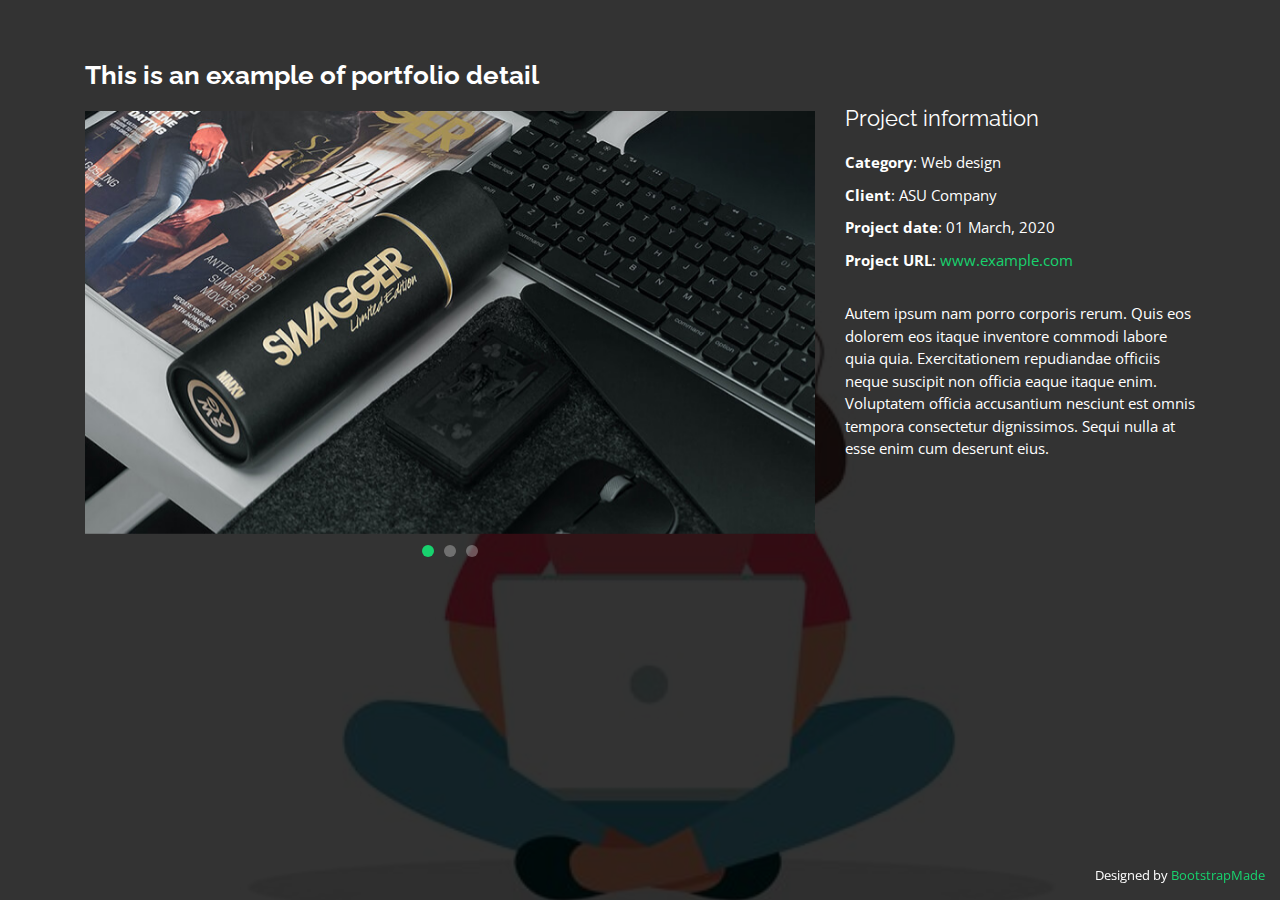
<file: portfolio-details.html>
<!DOCTYPE html>
<html lang="en">

<head>
  <meta charset="utf-8">
  <meta content="width=device-width, initial-scale=1.0" name="viewport">

  <title>Portfolio Details - Personal Bootstrap Template</title>
  <meta content="" name="description">
  <meta content="" name="keywords">

  <!-- Favicons -->
  <link href="assets/img/favicon.png" rel="icon">
  <link href="assets/img/apple-touch-icon.png" rel="apple-touch-icon">

  <!-- Google Fonts -->
  <link href="https://fonts.googleapis.com/css?family=Open+Sans:300,300i,400,400i,600,600i,700,700i|Raleway:300,300i,400,400i,500,500i,600,600i,700,700i|Poppins:300,300i,400,400i,500,500i,600,600i,700,700i" rel="stylesheet">

  <!-- Vendor CSS Files -->
  <link href="assets/vendor/bootstrap/css/bootstrap.min.css" rel="stylesheet">
  <link href="assets/vendor/icofont/icofont.min.css" rel="stylesheet">
  <link href="assets/vendor/remixicon/remixicon.css" rel="stylesheet">
  <link href="assets/vendor/owl.carousel/assets/owl.carousel.min.css" rel="stylesheet">
  <link href="assets/vendor/boxicons/css/boxicons.min.css" rel="stylesheet">
  <link href="assets/vendor/venobox/venobox.css" rel="stylesheet">

  <!-- Template Main CSS File -->
  <link href="assets/css/style.css" rel="stylesheet">

  <!-- =======================================================
  * Template Name: Personal - v2.4.0
  * Template URL: https://bootstrapmade.com/personal-free-resume-bootstrap-template/
  * Author: BootstrapMade.com
  * License: https://bootstrapmade.com/license/
  ======================================================== -->
</head>

<body>

  <main id="main">

    <!-- ======= Portfolio Details ======= -->
    <div id="portfolio-details" class="portfolio-details">
      <div class="container">

        <div class="row">

          <div class="col-lg-8">
            <h2 class="portfolio-title">This is an example of portfolio detail</h2>
            <div class="owl-carousel portfolio-details-carousel">
              <img src="assets/img/portfolio/portfolio-details-1.jpg" class="img-fluid" alt="">
              <img src="assets/img/portfolio/portfolio-details-2.jpg" class="img-fluid" alt="">
              <img src="assets/img/portfolio/portfolio-details-3.jpg" class="img-fluid" alt="">
            </div>
          </div>

          <div class="col-lg-4 portfolio-info">
            <h3>Project information</h3>
            <ul>
              <li><strong>Category</strong>: Web design</li>
              <li><strong>Client</strong>: ASU Company</li>
              <li><strong>Project date</strong>: 01 March, 2020</li>
              <li><strong>Project URL</strong>: <a href="#">www.example.com</a></li>
            </ul>

            <p>
              Autem ipsum nam porro corporis rerum. Quis eos dolorem eos itaque inventore commodi labore quia quia. Exercitationem repudiandae officiis neque suscipit non officia eaque itaque enim. Voluptatem officia accusantium nesciunt est omnis tempora consectetur dignissimos. Sequi nulla at esse enim cum deserunt eius.
            </p>
          </div>

        </div>

      </div>
    </div><!-- End Portfolio Details -->

  </main><!-- End #main -->

  <div class="credits">
    <!-- All the links in the footer should remain intact. -->
    <!-- You can delete the links only if you purchased the pro version. -->
    <!-- Licensing information: https://bootstrapmade.com/license/ -->
    <!-- Purchase the pro version with working PHP/AJAX contact form: https://bootstrapmade.com/personal-free-resume-bootstrap-template/ -->
    Designed by <a href="https://bootstrapmade.com/">BootstrapMade</a>
  </div>

  <!-- Vendor JS Files -->
  <script src="assets/vendor/jquery/jquery.min.js"></script>
  <script src="assets/vendor/bootstrap/js/bootstrap.bundle.min.js"></script>
  <script src="assets/vendor/jquery.easing/jquery.easing.min.js"></script>
  <script src="assets/vendor/php-email-form/validate.js"></script>
  <script src="assets/vendor/waypoints/jquery.waypoints.min.js"></script>
  <script src="assets/vendor/counterup/counterup.min.js"></script>
  <script src="assets/vendor/owl.carousel/owl.carousel.min.js"></script>
  <script src="assets/vendor/isotope-layout/isotope.pkgd.min.js"></script>
  <script src="assets/vendor/venobox/venobox.min.js"></script>

  <!-- Template Main JS File -->
  <script src="assets/js/main.js"></script>

</body>

</html>
</file>
<file: assets/vendor/venobox/venobox.css>
/* ------ venobox.css --------*/
.vbox-overlay *, .vbox-overlay *:before, .vbox-overlay *:after{
    -webkit-backface-visibility: hidden;
    -webkit-box-sizing:border-box;
    -moz-box-sizing:border-box;
    box-sizing:border-box;
}
.vbox-overlay * { 
    -webkit-backface-visibility: visible;
    backface-visibility: visible;
}
.vbox-overlay{
    display: -webkit-flex;
    display: flex;
    -webkit-flex-direction: column;
    flex-direction: column;
    -webkit-justify-content: center;
    justify-content: center;
    -webkit-align-items: center;
    align-items: center;
    position: fixed;
    left: 0;
    top: 0;
    bottom: 0;
    right: 0;
    z-index: 999999;
}

/* ----- navigation ----- */
.vbox-title{
    width: 100%;
    height: 40px;
    float: left;
    text-align: center;
    line-height: 28px;
    font-size: 12px;
    padding: 6px 50px;
    overflow: hidden;
    position: fixed;
    display: none;
    left: 0;
    z-index: 89;
}
.vbox-close{
    cursor: pointer;
    position: fixed;
    top: -1px;
    right: 0;
    width: 50px;
    height: 40px;
    padding: 6px;
    display: block;
    background-position:10px center;
    overflow: hidden;
    font-size: 24px;
    line-height: 1;
    text-align: center;
    z-index: 99;
}
.vbox-left{
    cursor: pointer;
    position: fixed;
    left: 0;
    height: 40px;
    overflow: hidden;
    line-height: 28px;
    font-size: 12px;
    z-index: 99;
    display: flex;
    align-items:center;
}
.vbox-num{
    display: inline-block;
    margin: 6px 0 6px 15px;
}
/* ----- Social share ----- */
.vbox-share{
    line-height: 28px;
    font-size: 12px;
    overflow: hidden;
    position: fixed;
    left: 0;
    z-index: 98;
    display: flex;
    align-items:center;
    justify-content: center;
    width: 100%;
    text-align: center;
}
.vbox-share svg{
    max-height: 28px;
    width: 28px;
    z-index: 10;
    margin-left: 12px;
    margin-top: 6px;
    margin-bottom: 6px;
    vertical-align: middle;
}


/* ----- navigation ARROWS ----- */
.vbox-next, .vbox-prev{
    position: fixed;
    top: 50%;
    margin-top: -15px;
    overflow: hidden;
    cursor: pointer;
    display: block;
    width: 45px;
    height: 45px;
    z-index: 99;
}
.vbox-next span, .vbox-prev span{
    position: relative;
    width: 20px;
    height: 20px;
    border: 2px solid transparent;
    border-top-color: #B6B6B6;
    border-right-color: #B6B6B6;
    text-indent: -100px;
    position: absolute;
    top: 8px;
    display: block;
}
.vbox-prev{
    left: 15px;
}
.vbox-next{
    right: 15px;
}
.vbox-prev span{
    left: 10px;
    -ms-transform: rotate(-135deg);
    -webkit-transform: rotate(-135deg);
    transform: rotate(-135deg);
}
.vbox-next span{
    -ms-transform: rotate(45deg);
    -webkit-transform: rotate(45deg);
    transform: rotate(45deg);
    right: 10px;
}
/* ------- inline window ------ */
.vbox-inline{
    width: 420px;
    height: 315px;
    height: 70vh;
    padding: 10px;
    background: #fff;
    margin: 0 auto;
    overflow: auto;
    text-align: left;
}
/* ------- Video & iFrames window ------ */
.venoframe{
    max-width: 100%;
    width: 100%;
    border: none;
    width: 100%;
    height: 260px;
    height: 70vh;
}
.venoframe.vbvid{
    height: 260px;
}
@media (min-width: 768px) {
    .venoframe, .vbox-inline{
        width: 90%;
        height: 360px;
        height: 70vh;
    }
    .venoframe.vbvid{
        width: 640px;
        height: 360px;
    }
}
@media (min-width: 992px) {
    .venoframe, .vbox-inline{
        max-width: 1200px;
        width: 80%;
        height: 540px;
        height: 70vh;
    }
    .venoframe.vbvid{
        width: 960px;
        height: 540px;
    }
}
/* 
Please do NOT edit this part! 
or at least read this note: http://i.imgur.com/7C0ws9e.gif
*/
.vbox-open{
    overflow: hidden;
}
.vbox-container{
    position: absolute;
    left: 0;
    right: 0;
    top: 0;
    bottom: 0;
    overflow-x: hidden;
    overflow-y: scroll;
    overflow-scrolling: touch;
    -webkit-overflow-scrolling: touch;
    z-index: 20;
    max-height: 100%;

}

.vbox-content{
    text-align: center;
    float: left;
    width: 100%;
    position: relative;
    overflow: hidden;
    padding: 20px 4%;
}
.vbox-container img{
    max-width: 100%;
    height: auto;
}
.vbox-figlio{
    box-shadow: 0 0 12px rgba(0,0,0,0.19), 0 6px 6px rgba(0,0,0,0.23);
    max-width: 100%;
    text-align: initial;
}
img.vbox-figlio{
    -webkit-user-select: none;
-khtml-user-select: none;
-moz-user-select: none;
-o-user-select: none;
user-select: none;
}
.vbox-content.swipe-left{
    margin-left: -200px !important;
}
.vbox-content.swipe-right{
    margin-left: 200px !important;
}
.vbox-animated{
    webkit-transition: margin 300ms ease-out;
    transition: margin 300ms ease-out;
}

/* ---------- preloader ----------
 * SPINKIT 
 * http://tobiasahlin.com/spinkit/
-------------------------------- */
.sk-double-bounce,.sk-rotating-plane{width:40px;height:40px;margin:40px auto}.sk-rotating-plane{background-color:#333;-webkit-animation:sk-rotatePlane 1.2s infinite ease-in-out;animation:sk-rotatePlane 1.2s infinite ease-in-out}@-webkit-keyframes sk-rotatePlane{0%{-webkit-transform:perspective(120px) rotateX(0) rotateY(0);transform:perspective(120px) rotateX(0) rotateY(0)}50%{-webkit-transform:perspective(120px) rotateX(-180.1deg) rotateY(0);transform:perspective(120px) rotateX(-180.1deg) rotateY(0)}100%{-webkit-transform:perspective(120px) rotateX(-180deg) rotateY(-179.9deg);transform:perspective(120px) rotateX(-180deg) rotateY(-179.9deg)}}@keyframes sk-rotatePlane{0%{-webkit-transform:perspective(120px) rotateX(0) rotateY(0);transform:perspective(120px) rotateX(0) rotateY(0)}50%{-webkit-transform:perspective(120px) rotateX(-180.1deg) rotateY(0);transform:perspective(120px) rotateX(-180.1deg) rotateY(0)}100%{-webkit-transform:perspective(120px) rotateX(-180deg) rotateY(-179.9deg);transform:perspective(120px) rotateX(-180deg) rotateY(-179.9deg)}}.sk-double-bounce{position:relative}.sk-double-bounce .sk-child{width:100%;height:100%;border-radius:50%;background-color:#333;opacity:.6;position:absolute;top:0;left:0;-webkit-animation:sk-doubleBounce 2s infinite ease-in-out;animation:sk-doubleBounce 2s infinite ease-in-out}.sk-chasing-dots .sk-child,.sk-spinner-pulse,.sk-three-bounce .sk-child{background-color:#333;border-radius:100%}.sk-double-bounce .sk-double-bounce2{-webkit-animation-delay:-1s;animation-delay:-1s}@-webkit-keyframes sk-doubleBounce{0%,100%{-webkit-transform:scale(0);transform:scale(0)}50%{-webkit-transform:scale(1);transform:scale(1)}}@keyframes sk-doubleBounce{0%,100%{-webkit-transform:scale(0);transform:scale(0)}50%{-webkit-transform:scale(1);transform:scale(1)}}.sk-wave{margin:40px auto;width:50px;height:40px;text-align:center;font-size:10px}.sk-wave .sk-rect{background-color:#333;height:100%;width:6px;display:inline-block;-webkit-animation:sk-waveStretchDelay 1.2s infinite ease-in-out;animation:sk-waveStretchDelay 1.2s infinite ease-in-out}.sk-wave .sk-rect1{-webkit-animation-delay:-1.2s;animation-delay:-1.2s}.sk-wave .sk-rect2{-webkit-animation-delay:-1.1s;animation-delay:-1.1s}.sk-wave .sk-rect3{-webkit-animation-delay:-1s;animation-delay:-1s}.sk-wave .sk-rect4{-webkit-animation-delay:-.9s;animation-delay:-.9s}.sk-wave .sk-rect5{-webkit-animation-delay:-.8s;animation-delay:-.8s}@-webkit-keyframes sk-waveStretchDelay{0%,100%,40%{-webkit-transform:scaleY(.4);transform:scaleY(.4)}20%{-webkit-transform:scaleY(1);transform:scaleY(1)}}@keyframes sk-waveStretchDelay{0%,100%,40%{-webkit-transform:scaleY(.4);transform:scaleY(.4)}20%{-webkit-transform:scaleY(1);transform:scaleY(1)}}.sk-wandering-cubes{margin:40px auto;width:40px;height:40px;position:relative}.sk-wandering-cubes .sk-cube{background-color:#333;width:10px;height:10px;position:absolute;top:0;left:0;-webkit-animation:sk-wanderingCube 1.8s ease-in-out -1.8s infinite both;animation:sk-wanderingCube 1.8s ease-in-out -1.8s infinite both}.sk-chasing-dots,.sk-spinner-pulse{width:40px;height:40px;margin:40px auto}.sk-wandering-cubes .sk-cube2{-webkit-animation-delay:-.9s;animation-delay:-.9s}@-webkit-keyframes sk-wanderingCube{0%{-webkit-transform:rotate(0);transform:rotate(0)}25%{-webkit-transform:translateX(30px) rotate(-90deg) scale(.5);transform:translateX(30px) rotate(-90deg) scale(.5)}50%{-webkit-transform:translateX(30px) translateY(30px) rotate(-179deg);transform:translateX(30px) translateY(30px) rotate(-179deg)}50.1%{-webkit-transform:translateX(30px) translateY(30px) rotate(-180deg);transform:translateX(30px) translateY(30px) rotate(-180deg)}75%{-webkit-transform:translateX(0) translateY(30px) rotate(-270deg) scale(.5);transform:translateX(0) translateY(30px) rotate(-270deg) scale(.5)}100%{-webkit-transform:rotate(-360deg);transform:rotate(-360deg)}}@keyframes sk-wanderingCube{0%{-webkit-transform:rotate(0);transform:rotate(0)}25%{-webkit-transform:translateX(30px) rotate(-90deg) scale(.5);transform:translateX(30px) rotate(-90deg) scale(.5)}50%{-webkit-transform:translateX(30px) translateY(30px) rotate(-179deg);transform:translateX(30px) translateY(30px) rotate(-179deg)}50.1%{-webkit-transform:translateX(30px) translateY(30px) rotate(-180deg);transform:translateX(30px) translateY(30px) rotate(-180deg)}75%{-webkit-transform:translateX(0) translateY(30px) rotate(-270deg) scale(.5);transform:translateX(0) translateY(30px) rotate(-270deg) scale(.5)}100%{-webkit-transform:rotate(-360deg);transform:rotate(-360deg)}}.sk-spinner-pulse{-webkit-animation:sk-pulseScaleOut 1s infinite ease-in-out;animation:sk-pulseScaleOut 1s infinite ease-in-out}@-webkit-keyframes sk-pulseScaleOut{0%{-webkit-transform:scale(0);transform:scale(0)}100%{-webkit-transform:scale(1);transform:scale(1);opacity:0}}@keyframes sk-pulseScaleOut{0%{-webkit-transform:scale(0);transform:scale(0)}100%{-webkit-transform:scale(1);transform:scale(1);opacity:0}}.sk-chasing-dots{position:relative;text-align:center;-webkit-animation:sk-chasingDotsRotate 2s infinite linear;animation:sk-chasingDotsRotate 2s infinite linear}.sk-chasing-dots .sk-child{width:60%;height:60%;display:inline-block;position:absolute;top:0;-webkit-animation:sk-chasingDotsBounce 2s infinite ease-in-out;animation:sk-chasingDotsBounce 2s infinite ease-in-out}.sk-chasing-dots .sk-dot2{top:auto;bottom:0;-webkit-animation-delay:-1s;animation-delay:-1s}@-webkit-keyframes sk-chasingDotsRotate{100%{-webkit-transform:rotate(360deg);transform:rotate(360deg)}}@keyframes sk-chasingDotsRotate{100%{-webkit-transform:rotate(360deg);transform:rotate(360deg)}}@-webkit-keyframes sk-chasingDotsBounce{0%,100%{-webkit-transform:scale(0);transform:scale(0)}50%{-webkit-transform:scale(1);transform:scale(1)}}@keyframes sk-chasingDotsBounce{0%,100%{-webkit-transform:scale(0);transform:scale(0)}50%{-webkit-transform:scale(1);transform:scale(1)}}.sk-three-bounce{margin:40px auto;width:80px;text-align:center}.sk-three-bounce .sk-child{width:20px;height:20px;display:inline-block;-webkit-animation:sk-three-bounce 1.4s ease-in-out 0s infinite both;animation:sk-three-bounce 1.4s ease-in-out 0s infinite both}.sk-circle .sk-child:before,.sk-fading-circle .sk-circle:before{display:block;border-radius:100%;content:'';background-color:#333}.sk-three-bounce .sk-bounce1{-webkit-animation-delay:-.32s;animation-delay:-.32s}.sk-three-bounce .sk-bounce2{-webkit-animation-delay:-.16s;animation-delay:-.16s}@-webkit-keyframes sk-three-bounce{0%,100%,80%{-webkit-transform:scale(0);transform:scale(0)}40%{-webkit-transform:scale(1);transform:scale(1)}}@keyframes sk-three-bounce{0%,100%,80%{-webkit-transform:scale(0);transform:scale(0)}40%{-webkit-transform:scale(1);transform:scale(1)}}.sk-circle{margin:40px auto;width:40px;height:40px;position:relative}.sk-circle .sk-child{width:100%;height:100%;position:absolute;left:0;top:0}.sk-circle .sk-child:before{margin:0 auto;width:15%;height:15%;-webkit-animation:sk-circleBounceDelay 1.2s infinite ease-in-out both;animation:sk-circleBounceDelay 1.2s infinite ease-in-out both}.sk-circle .sk-circle2{-webkit-transform:rotate(30deg);-ms-transform:rotate(30deg);transform:rotate(30deg)}.sk-circle .sk-circle3{-webkit-transform:rotate(60deg);-ms-transform:rotate(60deg);transform:rotate(60deg)}.sk-circle .sk-circle4{-webkit-transform:rotate(90deg);-ms-transform:rotate(90deg);transform:rotate(90deg)}.sk-circle .sk-circle5{-webkit-transform:rotate(120deg);-ms-transform:rotate(120deg);transform:rotate(120deg)}.sk-circle .sk-circle6{-webkit-transform:rotate(150deg);-ms-transform:rotate(150deg);transform:rotate(150deg)}.sk-circle .sk-circle7{-webkit-transform:rotate(180deg);-ms-transform:rotate(180deg);transform:rotate(180deg)}.sk-circle .sk-circle8{-webkit-transform:rotate(210deg);-ms-transform:rotate(210deg);transform:rotate(210deg)}.sk-circle .sk-circle9{-webkit-transform:rotate(240deg);-ms-transform:rotate(240deg);transform:rotate(240deg)}.sk-circle .sk-circle10{-webkit-transform:rotate(270deg);-ms-transform:rotate(270deg);transform:rotate(270deg)}.sk-circle .sk-circle11{-webkit-transform:rotate(300deg);-ms-transform:rotate(300deg);transform:rotate(300deg)}.sk-circle .sk-circle12{-webkit-transform:rotate(330deg);-ms-transform:rotate(330deg);transform:rotate(330deg)}.sk-circle .sk-circle2:before{-webkit-animation-delay:-1.1s;animation-delay:-1.1s}.sk-circle .sk-circle3:before{-webkit-animation-delay:-1s;animation-delay:-1s}.sk-circle .sk-circle4:before{-webkit-animation-delay:-.9s;animation-delay:-.9s}.sk-circle .sk-circle5:before{-webkit-animation-delay:-.8s;animation-delay:-.8s}.sk-circle .sk-circle6:before{-webkit-animation-delay:-.7s;animation-delay:-.7s}.sk-circle .sk-circle7:before{-webkit-animation-delay:-.6s;animation-delay:-.6s}.sk-circle .sk-circle8:before{-webkit-animation-delay:-.5s;animation-delay:-.5s}.sk-circle .sk-circle9:before{-webkit-animation-delay:-.4s;animation-delay:-.4s}.sk-circle .sk-circle10:before{-webkit-animation-delay:-.3s;animation-delay:-.3s}.sk-circle .sk-circle11:before{-webkit-animation-delay:-.2s;animation-delay:-.2s}.sk-circle .sk-circle12:before{-webkit-animation-delay:-.1s;animation-delay:-.1s}@-webkit-keyframes sk-circleBounceDelay{0%,100%,80%{-webkit-transform:scale(0);transform:scale(0)}40%{-webkit-transform:scale(1);transform:scale(1)}}@keyframes sk-circleBounceDelay{0%,100%,80%{-webkit-transform:scale(0);transform:scale(0)}40%{-webkit-transform:scale(1);transform:scale(1)}}.sk-cube-grid{width:40px;height:40px;margin:40px auto}.sk-cube-grid .sk-cube{width:33.33%;height:33.33%;background-color:#333;float:left;-webkit-animation:sk-cubeGridScaleDelay 1.3s infinite ease-in-out;animation:sk-cubeGridScaleDelay 1.3s infinite ease-in-out}.sk-cube-grid .sk-cube1{-webkit-animation-delay:.2s;animation-delay:.2s}.sk-cube-grid .sk-cube2{-webkit-animation-delay:.3s;animation-delay:.3s}.sk-cube-grid .sk-cube3{-webkit-animation-delay:.4s;animation-delay:.4s}.sk-cube-grid .sk-cube4{-webkit-animation-delay:.1s;animation-delay:.1s}.sk-cube-grid .sk-cube5{-webkit-animation-delay:.2s;animation-delay:.2s}.sk-cube-grid .sk-cube6{-webkit-animation-delay:.3s;animation-delay:.3s}.sk-cube-grid .sk-cube7{-webkit-animation-delay:0ms;animation-delay:0ms}.sk-cube-grid .sk-cube8{-webkit-animation-delay:.1s;animation-delay:.1s}.sk-cube-grid .sk-cube9{-webkit-animation-delay:.2s;animation-delay:.2s}@-webkit-keyframes sk-cubeGridScaleDelay{0%,100%,70%{-webkit-transform:scale3D(1,1,1);transform:scale3D(1,1,1)}35%{-webkit-transform:scale3D(0,0,1);transform:scale3D(0,0,1)}}@keyframes sk-cubeGridScaleDelay{0%,100%,70%{-webkit-transform:scale3D(1,1,1);transform:scale3D(1,1,1)}35%{-webkit-transform:scale3D(0,0,1);transform:scale3D(0,0,1)}}.sk-fading-circle{margin:40px auto;width:40px;height:40px;position:relative}.sk-fading-circle .sk-circle{width:100%;height:100%;position:absolute;left:0;top:0}.sk-fading-circle .sk-circle:before{margin:0 auto;width:15%;height:15%;-webkit-animation:sk-circleFadeDelay 1.2s infinite ease-in-out both;animation:sk-circleFadeDelay 1.2s infinite ease-in-out both}.sk-fading-circle .sk-circle2{-webkit-transform:rotate(30deg);-ms-transform:rotate(30deg);transform:rotate(30deg)}.sk-fading-circle .sk-circle3{-webkit-transform:rotate(60deg);-ms-transform:rotate(60deg);transform:rotate(60deg)}.sk-fading-circle .sk-circle4{-webkit-transform:rotate(90deg);-ms-transform:rotate(90deg);transform:rotate(90deg)}.sk-fading-circle .sk-circle5{-webkit-transform:rotate(120deg);-ms-transform:rotate(120deg);transform:rotate(120deg)}.sk-fading-circle .sk-circle6{-webkit-transform:rotate(150deg);-ms-transform:rotate(150deg);transform:rotate(150deg)}.sk-fading-circle .sk-circle7{-webkit-transform:rotate(180deg);-ms-transform:rotate(180deg);transform:rotate(180deg)}.sk-fading-circle .sk-circle8{-webkit-transform:rotate(210deg);-ms-transform:rotate(210deg);transform:rotate(210deg)}.sk-fading-circle .sk-circle9{-webkit-transform:rotate(240deg);-ms-transform:rotate(240deg);transform:rotate(240deg)}.sk-fading-circle .sk-circle10{-webkit-transform:rotate(270deg);-ms-transform:rotate(270deg);transform:rotate(270deg)}.sk-fading-circle .sk-circle11{-webkit-transform:rotate(300deg);-ms-transform:rotate(300deg);transform:rotate(300deg)}.sk-fading-circle .sk-circle12{-webkit-transform:rotate(330deg);-ms-transform:rotate(330deg);transform:rotate(330deg)}.sk-fading-circle .sk-circle2:before{-webkit-animation-delay:-1.1s;animation-delay:-1.1s}.sk-fading-circle .sk-circle3:before{-webkit-animation-delay:-1s;animation-delay:-1s}.sk-fading-circle .sk-circle4:before{-webkit-animation-delay:-.9s;animation-delay:-.9s}.sk-fading-circle .sk-circle5:before{-webkit-animation-delay:-.8s;animation-delay:-.8s}.sk-fading-circle .sk-circle6:before{-webkit-animation-delay:-.7s;animation-delay:-.7s}.sk-fading-circle .sk-circle7:before{-webkit-animation-delay:-.6s;animation-delay:-.6s}.sk-fading-circle .sk-circle8:before{-webkit-animation-delay:-.5s;animation-delay:-.5s}.sk-fading-circle .sk-circle9:before{-webkit-animation-delay:-.4s;animation-delay:-.4s}.sk-fading-circle .sk-circle10:before{-webkit-animation-delay:-.3s;animation-delay:-.3s}.sk-fading-circle .sk-circle11:before{-webkit-animation-delay:-.2s;animation-delay:-.2s}.sk-fading-circle .sk-circle12:before{-webkit-animation-delay:-.1s;animation-delay:-.1s}@-webkit-keyframes sk-circleFadeDelay{0%,100%,39%{opacity:0}40%{opacity:1}}@keyframes sk-circleFadeDelay{0%,100%,39%{opacity:0}40%{opacity:1}}.sk-folding-cube{margin:40px auto;width:40px;height:40px;position:relative;-webkit-transform:rotateZ(45deg);transform:rotateZ(45deg)}.sk-folding-cube .sk-cube{float:left;width:50%;height:50%;position:relative;-webkit-transform:scale(1.1);-ms-transform:scale(1.1);transform:scale(1.1)}.sk-folding-cube .sk-cube:before{content:'';position:absolute;top:0;left:0;width:100%;height:100%;background-color:#333;-webkit-animation:sk-foldCubeAngle 2.4s infinite linear both;animation:sk-foldCubeAngle 2.4s infinite linear both;-webkit-transform-origin:100% 100%;-ms-transform-origin:100% 100%;transform-origin:100% 100%}.sk-folding-cube .sk-cube2{-webkit-transform:scale(1.1) rotateZ(90deg);transform:scale(1.1) rotateZ(90deg)}.sk-folding-cube .sk-cube3{-webkit-transform:scale(1.1) rotateZ(180deg);transform:scale(1.1) rotateZ(180deg)}.sk-folding-cube .sk-cube4{-webkit-transform:scale(1.1) rotateZ(270deg);transform:scale(1.1) rotateZ(270deg)}.sk-folding-cube .sk-cube2:before{-webkit-animation-delay:.3s;animation-delay:.3s}.sk-folding-cube .sk-cube3:before{-webkit-animation-delay:.6s;animation-delay:.6s}.sk-folding-cube .sk-cube4:before{-webkit-animation-delay:.9s;animation-delay:.9s}@-webkit-keyframes sk-foldCubeAngle{0%,10%{-webkit-transform:perspective(140px) rotateX(-180deg);transform:perspective(140px) rotateX(-180deg);opacity:0}25%,75%{-webkit-transform:perspective(140px) rotateX(0);transform:perspective(140px) rotateX(0);opacity:1}100%,90%{-webkit-transform:perspective(140px) rotateY(180deg);transform:perspective(140px) rotateY(180deg);opacity:0}}@keyframes sk-foldCubeAngle{0%,10%{-webkit-transform:perspective(140px) rotateX(-180deg);transform:perspective(140px) rotateX(-180deg);opacity:0}25%,75%{-webkit-transform:perspective(140px) rotateX(0);transform:perspective(140px) rotateX(0);opacity:1}100%,90%{-webkit-transform:perspective(140px) rotateY(180deg);transform:perspective(140px) rotateY(180deg);opacity:0}}
</file>
<file: assets/css/style.css>
/**
* Template Name: Personal - v2.4.0
* Template URL: https://bootstrapmade.com/personal-free-resume-bootstrap-template/
* Author: BootstrapMade.com
* License: https://bootstrapmade.com/license/
*/

/*--------------------------------------------------------------
# General
--------------------------------------------------------------*/
body {
  font-family: "Open Sans", sans-serif;
  background-color: #040404;
  color:white;
  position: relative;
  background: transparent;
}

body::before {
  content: "";
  position: fixed;
  background: #040404 url("../img/bg.jpg") top right no-repeat;
  background-size: cover;
  left: 0;
  right: 0;
  top: 0;
  height: 100vh;
  z-index: -1;
}

@media (min-width: 1024px) {
  body::before {
    background-attachment: fixed;
  }
}

a {
  color: #18d26e;
}

a:hover {
  color: #35e888;
  text-decoration: none;
}

h1, h2, h3, h4, h5, h6 {
  font-family: "Raleway", sans-serif;
}

/*--------------------------------------------------------------
# Header
--------------------------------------------------------------*/
#header {
  transition: ease-in-out 0.3s;
  position: relative;
  height: 100vh;
  display: flex;
  align-items: center;
  z-index: 997;
  overflow-y: auto;
}

#header * {
  transition: ease-in-out 0.3s;
}

#header h1 {
  font-size: 48px;
  margin: 0;
  padding: 0;
  line-height: 1;
  font-weight: 700;
  font-family: "Poppins", sans-serif;
}

#header h1 a, #header h1 a:hover {
  color:black;
  line-height: 1;
  display: inline-block;
}

#header h2 {
  font-size: 24px;
  margin-top: 20px;
  color:black;
}

#header h2 span {
  color:black;
  border-bottom: 2px solid #18d26e;
  padding-bottom: 6px;
}

#header img {
  padding: 0;
  margin: 0;
}

#header .social-links {
  margin-top: 40px;
  display: flex;
}

#header .social-links a {
  font-size: 16px;
  display: flex;
  justify-content: center;
  align-items: center;
  background: rgba(255, 255, 255, 0.1);
  color: #fff;
  line-height: 1;
  margin-right: 8px;
  border-radius: 50%;
  width: 40px;
  height: 40px;
}

#header .social-links a:hover {
  background: #18d26e;
}

@media (max-width: 992px) {
  #header h1 {
    font-size: 36px;
  }
  #header h2 {
    font-size: 20px;
    line-height: 30px;
  }
  #header .social-links {
    margin-top: 15px;
  }
  #header .container {
    display: flex;
    flex-direction: column;
    align-items: center;
  }
}

/*--------------------------------------------------------------
# Navigation Menu
--------------------------------------------------------------*/
/* Desktop Navigation */
.nav-menu {
  margin-top: 35px;
}

.nav-menu ul {
  display: flex;
  margin: 0;
  padding: 0;
  list-style: none;
}

.nav-menu li + li {
  margin-left: 30px;
}

.nav-menu a {
  display: block;
  position: relative;
  color:black;
  font-size: 16px;
  font-family: "Poppins", sans-serif;
  font-weight: 400;
}

.nav-menu a:before {
  content: "";
  position: absolute;
  width: 0;
  height: 2px;
  bottom: -4px;
  left: 0;
  background-color: #18d26e;
  visibility: hidden;
  width: 0px;
  transition: all 0.3s ease-in-out 0s;
}

.nav-menu a:hover:before, .nav-menu li:hover > a:before, .nav-menu .active > a:before {
  visibility: visible;
  width: 25px;
}

.nav-menu a:hover, .nav-menu .active > a, .nav-menu li:hover > a {
  color: #18d26e;
  text-decoration: none;
}

/* Mobile Navigation */
.mobile-nav-toggle {
  position: fixed;
  right: 15px;
  top: 15px;
  z-index: 9998;
  border: 0;
  background: none;
  font-size: 24px;
  transition: all 0.4s;
  outline: none !important;
  line-height: 1;
  cursor: pointer;
  text-align: right;
}

.mobile-nav-toggle i {
  color: #fff;
}

.mobile-nav {
  position: fixed;
  top: 55px;
  right: 15px;
  bottom: 15px;
  left: 15px;
  z-index: 9999;
  overflow-y: auto;
  background: rgba(0, 0, 0, 0.7);
  transition: ease-in-out 0.2s;
  opacity: 0;
  visibility: hidden;
  border-radius: 10px;
  padding: 10px 0;
  border: 2px solid rgba(255, 255, 255, 0.12);
}

.mobile-nav * {
  margin: 0;
  padding: 0;
  list-style: none;
}

.mobile-nav a {
  display: block;
  position: relative;
  color: #fff;
  padding: 10px 20px;
  font-weight: 500;
  outline: none;
}

.mobile-nav a:hover, .mobile-nav .active > a, .mobile-nav li:hover > a {
  color: #18d26e;
  text-decoration: none;
}

.mobile-nav-overly {
  width: 100%;
  height: 100%;
  z-index: 9997;
  top: 0;
  left: 0;
  position: fixed;
  background: rgba(9, 9, 9, 0.6);
  overflow: hidden;
  display: none;
  transition: ease-in-out 0.2s;
}

.mobile-nav-active {
  overflow: hidden;
}

.mobile-nav-active .mobile-nav {
  opacity: 1;
  visibility: visible;
}

.mobile-nav-active .mobile-nav-toggle i {
  color: #fff;
}

/* Header Top */
#header.header-top {
  height: 80px;
  position: fixed;
  left: 0;
  top: 0;
  right: 0;
  background: rgba(0, 0, 0, 0.9);
}

#header.header-top .social-links, #header.header-top h2 {
  display: none;
}

#header.header-top h1 {
  margin-right: auto;
  font-size: 36px;
}

#header.header-top .container {
  display: flex;
  align-items: center;
}

#header.header-top .nav-menu {
  margin: 0;
}

@media (max-width: 768px) {
  #header.header-top {
    height: 60px;
  }
  #header.header-top h1 {
    font-size: 26px;
  }
}

/*--------------------------------------------------------------
# Sections General
--------------------------------------------------------------*/
section {
  overflow: hidden;
  position: absolute;
  width: 100%;
  top: 140px;
  bottom: 100%;
  opacity: 0;
  transition: ease-in-out 0.4s;
  z-index: 2;
}

section.section-show {
  top: 100px;
  bottom: auto;
  opacity: 1;
  padding-bottom: 45px;
}

section .container {
  background: rgba(0, 0, 0, 0.9);
  padding: 30px;
}

@media (max-width: 768px) {
  section {
    top: 120px;
  }
  section.section-show {
    top: 80px;
  }
}

.section-title h2 {
  font-size: 14px;
  font-weight: 500;
  padding: 0;
  line-height: 1px;
  margin: 0 0 20px 0;
  letter-spacing: 2px;
  text-transform: uppercase;
  color: #aaaaaa;
  font-family: "Poppins", sans-serif;
}

.section-title h2::after {
  content: "";
  width: 120px;
  height: 1px;
  display: inline-block;
  background: #4ceb95;
  margin: 4px 10px;
}

.section-title p {
  margin: 0;
  margin: -15px 0 15px 0;
  font-size: 36px;
  font-weight: 700;
  text-transform: uppercase;
  font-family: "Poppins", sans-serif;
  color: #fff;
}

/*--------------------------------------------------------------
# About
--------------------------------------------------------------*/
.about-me .content h3 {
  font-weight: 700;
  font-size: 26px;
  color: #18d26e;
}

.about-me .content ul {
  list-style: none;
  padding: 0;
}

.about-me .content ul li {
  padding-bottom: 10px;
}

.about-me .content ul i {
  font-size: 20px;
  padding-right: 2px;
  color: #18d26e;
}

.about-me .content p:last-child {
  margin-bottom: 0;
}

/*--------------------------------------------------------------
# Counts
--------------------------------------------------------------*/
.counts {
  padding: 70px 0 60px;
}

.counts .count-box {
  padding: 30px 30px 25px 30px;
  width: 100%;
  position: relative;
  text-align: center;
  background: rgba(255, 255, 255, 0.08);
}

.counts .count-box i {
  position: absolute;
  top: -25px;
  left: 50%;
  transform: translateX(-50%);
  font-size: 24px;
  background: rgba(255, 255, 255, 0.1);
  padding: 12px;
  color: #18d26e;
  border-radius: 50px;
}

.counts .count-box span {
  font-size: 36px;
  display: block;
  font-weight: 600;
  color: #fff;
}

.counts .count-box p {
  padding: 0;
  margin: 0;
  font-family: "Raleway", sans-serif;
  font-size: 14px;
}

/*--------------------------------------------------------------
# Skills
--------------------------------------------------------------*/
.skills .progress {
  height: 50px;
  display: block;
  background: none;
}

.skills .progress .skill {
  padding: 10px 0;
  margin: 0 0 6px 0;
  text-transform: uppercase;
  display: block;
  font-weight: 600;
  font-family: "Poppins", sans-serif;
  color: #fff;
}

.skills .progress .skill .val {
  float: right;
  font-style: normal;
}

.skills .progress-bar-wrap {
  background: rgba(255, 255, 255, 0.15);
}

.skills .progress-bar {
  width: 1px;
  height: 10px;
  transition: .9s;
  background-color: #18d26e;
}

/*--------------------------------------------------------------
# Interests
--------------------------------------------------------------*/
.interests .icon-box {
  display: flex;
  align-items: center;
  padding: 20px;
  background: rgba(255, 255, 255, 0.08);
  transition: ease-in-out 0.3s;
}

.interests .icon-box i {
  font-size: 32px;
  padding-right: 10px;
  line-height: 1;
}

.interests .icon-box h3 {
  font-weight: 700;
  margin: 0;
  padding: 0;
  line-height: 1;
  font-size: 16px;
  color: #fff;
}

.interests .icon-box:hover {
  background: rgba(255, 255, 255, 0.12);
}

/*--------------------------------------------------------------
# Testimonials
--------------------------------------------------------------*/
.testimonials .testimonial-item {
  box-sizing: content-box;
  min-height: 320px;
}

.testimonials .testimonial-item .testimonial-img {
  width: 90px;
  border-radius: 50%;
  margin: -40px 0 0 40px;
  position: relative;
  z-index: 2;
  border: 6px solid rgba(255, 255, 255, 0.12);
}

.testimonials .testimonial-item h3 {
  font-size: 18px;
  font-weight: bold;
  margin: 10px 0 5px 45px;
  color: #fff;
}

.testimonials .testimonial-item h4 {
  font-size: 14px;
  color: #999;
  margin: 0 0 0 45px;
}

.testimonials .testimonial-item .quote-icon-left, .testimonials .testimonial-item .quote-icon-right {
  color: rgba(255, 255, 255, 0.25);
  font-size: 26px;
}

.testimonials .testimonial-item .quote-icon-left {
  display: inline-block;
  left: -5px;
  position: relative;
}

.testimonials .testimonial-item .quote-icon-right {
  display: inline-block;
  right: -5px;
  position: relative;
  top: 10px;
}

.testimonials .testimonial-item p {
  font-style: italic;
  margin: 0 15px 0 15px;
  padding: 20px 20px 60px 20px;
  background: rgba(255, 255, 255, 0.1);
  position: relative;
  border-radius: 6px;
  position: relative;
  z-index: 1;
}

.testimonials .owl-nav, .testimonials .owl-dots {
  margin-top: 5px;
  text-align: center;
}

.testimonials .owl-dot {
  display: inline-block;
  margin: 0 5px;
  width: 12px;
  height: 12px;
  border-radius: 50%;
  background-color: rgba(255, 255, 255, 0.3) !important;
}

.testimonials .owl-dot.active {
  background-color: #18d26e !important;
}

@media (max-width: 767px) {
  .testimonials {
    margin: 30px 10px;
  }
}

/*--------------------------------------------------------------
# Resume
--------------------------------------------------------------*/
.resume .resume-title {
  font-size: 26px;
  font-weight: 700;
  margin-top: 20px;
  margin-bottom: 20px;
  color: #fff;
}

.resume .resume-item {
  padding: 0 0 20px 20px;
  margin-top: -2px;
  border-left: 2px solid rgba(255, 255, 255, 0.2);
  position: relative;
}

.resume .resume-item h4 {
  line-height: 18px;
  font-size: 18px;
  font-weight: 600;
  text-transform: uppercase;
  font-family: "Poppins", sans-serif;
  color: #18d26e;
  margin-bottom: 10px;
}

.resume .resume-item h5 {
  font-size: 16px;
  background: rgba(255, 255, 255, 0.15);
  padding: 5px 15px;
  display: inline-block;
  font-weight: 600;
  margin-bottom: 10px;
}

.resume .resume-item ul {
  padding-left: 20px;
}

.resume .resume-item ul li {
  padding-bottom: 10px;
}

.resume .resume-item:last-child {
  padding-bottom: 0;
}

.resume .resume-item::before {
  content: "";
  position: absolute;
  width: 16px;
  height: 16px;
  border-radius: 50px;
  left: -9px;
  top: 0;
  background: #18d26e;
  border: 2px solid #18d26e;
}

/*--------------------------------------------------------------
# Services
--------------------------------------------------------------*/
.services .icon-box {
  text-align: center;
  background: rgba(204, 204, 204, 0.1);
  padding: 80px 20px;
  transition: all ease-in-out 0.3s;
}

.services .icon-box .icon {
  margin: 0 auto;
  width: 64px;
  height: 64px;
  background: #18d26e;
  border-radius: 5px;
  transition: all .3s ease-out 0s;
  display: flex;
  align-items: center;
  justify-content: center;
  margin-bottom: 20px;
  transform-style: preserve-3d;
}

.services .icon-box .icon i {
  color: #fff;
  font-size: 28px;
}

.services .icon-box .icon::before {
  position: absolute;
  content: '';
  left: -8px;
  top: -8px;
  height: 100%;
  width: 100%;
  background: rgba(255, 255, 255, 0.15);
  border-radius: 5px;
  transition: all .3s ease-out 0s;
  transform: translateZ(-1px);
}

.services .icon-box h4 {
  font-weight: 700;
  margin-bottom: 15px;
  font-size: 24px;
}

.services .icon-box h4 a {
  color: #fff;
}

.services .icon-box p {
  line-height: 24px;
  font-size: 14px;
  margin-bottom: 0;
}

.services .icon-box:hover {
  background: #18d26e;
  border-color: #18d26e;
}

.services .icon-box:hover .icon {
  background: #fff;
}

.services .icon-box:hover .icon i {
  color: #18d26e;
}

.services .icon-box:hover .icon::before {
  background: #35e888;
}

.services .icon-box:hover h4 a, .services .icon-box:hover p {
  color: #fff;
}

/*--------------------------------------------------------------
# Portfolio
--------------------------------------------------------------*/
.portfolio .portfolio-item {
  margin-bottom: 30px;
}

.portfolio #portfolio-flters {
  padding: 0;
  margin: 0 auto 15px auto;
  list-style: none;
  text-align: center;
  border-radius: 50px;
  padding: 2px 15px;
}

.portfolio #portfolio-flters li {
  cursor: pointer;
  display: inline-block;
  padding: 8px 16px 10px 16px;
  font-size: 14px;
  font-weight: 600;
  line-height: 1;
  text-transform: uppercase;
  color: #fff;
  background: rgba(255, 255, 255, 0.1);
  margin: 0 3px 10px 3px;
  transition: all 0.3s ease-in-out;
  border-radius: 4px;
}

.portfolio #portfolio-flters li:hover, .portfolio #portfolio-flters li.filter-active {
  background: #18d26e;
}

.portfolio #portfolio-flters li:last-child {
  margin-right: 0;
}

.portfolio .portfolio-wrap {
  transition: 0.3s;
  position: relative;
  overflow: hidden;
  z-index: 1;
  background: rgba(0, 0, 0, 0.6);
}

.portfolio .portfolio-wrap::before {
  content: "";
  background: rgba(0, 0, 0, 0.6);
  position: absolute;
  left: 30px;
  right: 30px;
  top: 30px;
  bottom: 30px;
  transition: all ease-in-out 0.3s;
  z-index: 2;
  opacity: 0;
}

.portfolio .portfolio-wrap .portfolio-info {
  opacity: 0;
  position: absolute;
  top: 0;
  left: 0;
  right: 0;
  bottom: 0;
  text-align: center;
  z-index: 3;
  transition: all ease-in-out 0.3s;
  display: flex;
  flex-direction: column;
  justify-content: center;
  align-items: center;
}

.portfolio .portfolio-wrap .portfolio-info::before {
  display: block;
  content: "";
  width: 48px;
  height: 48px;
  position: absolute;
  top: 35px;
  left: 35px;
  border-top: 3px solid #fff;
  border-left: 3px solid #fff;
  transition: all 0.5s ease 0s;
  z-index: 9994;
}

.portfolio .portfolio-wrap .portfolio-info::after {
  display: block;
  content: "";
  width: 48px;
  height: 48px;
  position: absolute;
  bottom: 35px;
  right: 35px;
  border-bottom: 3px solid #fff;
  border-right: 3px solid #fff;
  transition: all 0.5s ease 0s;
  z-index: 9994;
}

.portfolio .portfolio-wrap .portfolio-info h4 {
  font-size: 20px;
  color: #fff;
  font-weight: 600;
}

.portfolio .portfolio-wrap .portfolio-info p {
  color: #ffffff;
  font-size: 14px;
  text-transform: uppercase;
  padding: 0;
  margin: 0;
}

.portfolio .portfolio-wrap .portfolio-links {
  text-align: center;
  z-index: 4;
}

.portfolio .portfolio-wrap .portfolio-links a {
  color: #fff;
  margin: 0 2px;
  font-size: 28px;
  display: inline-block;
  transition: 0.3s;
}

.portfolio .portfolio-wrap .portfolio-links a:hover {
  color: #63eda3;
}

.portfolio .portfolio-wrap:hover::before {
  top: 0;
  left: 0;
  right: 0;
  bottom: 0;
  opacity: 1;
}

.portfolio .portfolio-wrap:hover .portfolio-info {
  opacity: 1;
}

.portfolio .portfolio-wrap:hover .portfolio-info::before {
  top: 15px;
  left: 15px;
}

.portfolio .portfolio-wrap:hover .portfolio-info::after {
  bottom: 15px;
  right: 15px;
}

/*--------------------------------------------------------------
# Contact
--------------------------------------------------------------*/
.contact .info-box {
  color: #444444;
  padding: 20px;
  width: 100%;
  background: rgba(255, 255, 255, 0.08);
}

.contact .info-box i.bx {
  font-size: 24px;
  color: #18d26e;
  border-radius: 50%;
  padding: 14px;
  float: left;
  background: rgba(255, 255, 255, 0.1);
}

.contact .info-box h3 {
  font-size: 20px;
  color: rgba(255, 255, 255, 0.5);
  font-weight: 700;
  margin: 10px 0 8px 68px;
}

.contact .info-box p {
  padding: 0;
  color: #fff;
  line-height: 24px;
  font-size: 14px;
  margin: 0 0 0 68px;
}

.contact .info-box .social-links {
  margin: 5px 0 0 68px;
  display: flex;
}

.contact .info-box .social-links a {
  font-size: 18px;
  display: inline-block;
  color: #fff;
  line-height: 1;
  margin-right: 12px;
  transition: 0.3s;
}

.contact .info-box .social-links a:hover {
  color: #18d26e;
}

.contact .php-email-form {
  padding: 30px;
  background: rgba(255, 255, 255, 0.08);
}

.contact .php-email-form .validate {
  display: none;
  color: red;
  margin: 0 0 15px 0;
  font-weight: 400;
  font-size: 13px;
}

.contact .php-email-form .error-message {
  display: none;
  background: rgba(255, 255, 255, 0.08);
  background: #ed3c0d;
  text-align: left;
  padding: 15px;
  font-weight: 600;
}

.contact .php-email-form .error-message br + br {
  margin-top: 25px;
}

.contact .php-email-form .sent-message {
  display: none;
  background: rgba(255, 255, 255, 0.08);
  background: #18d26e;
  text-align: center;
  padding: 15px;
  font-weight: 600;
}

.contact .php-email-form .loading {
  display: none;
  background: rgba(255, 255, 255, 0.08);
  text-align: center;
  padding: 15px;
}

.contact .php-email-form .loading:before {
  content: "";
  display: inline-block;
  border-radius: 50%;
  width: 24px;
  height: 24px;
  margin: 0 10px -6px 0;
  border: 3px solid #18d26e;
  border-top-color: #eee;
  -webkit-animation: animate-loading 1s linear infinite;
  animation: animate-loading 1s linear infinite;
}

.contact .php-email-form input, .contact .php-email-form textarea {
  border-radius: 0;
  box-shadow: none;
  font-size: 14px;
  background: rgba(255, 255, 255, 0.08);
  border: 0;
  transition: 0.3s;
  color: #fff;
}

.contact .php-email-form input:focus, .contact .php-email-form textarea:focus {
  background-color: rgba(255, 255, 255, 0.11);
}

.contact .php-email-form input::-webkit-input-placeholder, .contact .php-email-form textarea::-webkit-input-placeholder {
  color: rgba(255, 255, 255, 0.3);
  opacity: 1;
}

.contact .php-email-form input::-moz-placeholder, .contact .php-email-form textarea::-moz-placeholder {
  color: rgba(255, 255, 255, 0.3);
  opacity: 1;
}

.contact .php-email-form input:-ms-input-placeholder, .contact .php-email-form textarea:-ms-input-placeholder {
  color: rgba(255, 255, 255, 0.3);
  opacity: 1;
}

.contact .php-email-form input::-ms-input-placeholder, .contact .php-email-form textarea::-ms-input-placeholder {
  color: rgba(255, 255, 255, 0.3);
  opacity: 1;
}

.contact .php-email-form input::placeholder, .contact .php-email-form textarea::placeholder {
  color: rgba(255, 255, 255, 0.3);
  opacity: 1;
}

.contact .php-email-form input {
  padding: 20px 15px;
}

.contact .php-email-form textarea {
  padding: 12px 15px;
}

.contact .php-email-form button[type="submit"] {
  background: #18d26e;
  border: 0;
  padding: 10px 30px;
  color: #fff;
  transition: 0.4s;
  border-radius: 4px;
}

.contact .php-email-form button[type="submit"]:hover {
  background: #15bb62;
}

@-webkit-keyframes animate-loading {
  0% {
    transform: rotate(0deg);
  }
  100% {
    transform: rotate(360deg);
  }
}

@keyframes animate-loading {
  0% {
    transform: rotate(0deg);
  }
  100% {
    transform: rotate(360deg);
  }
}

/*--------------------------------------------------------------
# Portfolio Details
--------------------------------------------------------------*/
.portfolio-details {
  padding-top: 40px;
  background: rgba(0, 0, 0, 0.8);
  position: fixed;
  left: 0;
  right: 0;
  top: 0;
  bottom: 0;
  overflow-y: auto;
}

.portfolio-details .container {
  padding-top: 20px;
  padding-bottom: 40px;
}

.portfolio-details .portfolio-title {
  font-size: 26px;
  font-weight: 700;
  margin-bottom: 20px;
}

.portfolio-details .portfolio-details-carousel .owl-nav, .portfolio-details .portfolio-details-carousel .owl-dots {
  margin-top: 5px;
  text-align: center;
}

.portfolio-details .portfolio-details-carousel .owl-dot {
  display: inline-block;
  margin: 0 5px;
  width: 12px;
  height: 12px;
  border-radius: 50%;
  background-color: rgba(255, 255, 255, 0.3) !important;
}

.portfolio-details .portfolio-details-carousel .owl-dot.active {
  background-color: #18d26e !important;
}

.portfolio-details .portfolio-info {
  padding-top: 45px;
}

.portfolio-details .portfolio-info h3 {
  font-size: 22px;
  font-weight: 400;
  margin-bottom: 20px;
}

.portfolio-details .portfolio-info ul {
  list-style: none;
  padding: 0;
  font-size: 15px;
}

.portfolio-details .portfolio-info ul li + li {
  margin-top: 10px;
}

.portfolio-details .portfolio-info p {
  font-size: 15px;
  padding: 15px 0 0 0;
}

@media (max-width: 992px) {
  .portfolio-details .portfolio-info {
    padding-top: 20px;
  }
}

/*--------------------------------------------------------------
# Credits
--------------------------------------------------------------*/
.credits {
  position: fixed;
  right: 0;
  left: 0;
  bottom: 0;
  padding: 15px;
  text-align: right;
  font-size: 13px;
  color: #fff;
  z-index: 999999;
}

@media (max-width: 992px) {
  .credits {
    text-align: center;
    padding: 10px;
    background: rgba(0, 0, 0, 0.8);
  }
}

.credits a {
  color: #18d26e;
  transition: 0.3s;
}

.credits a:hover {
  color: #fff;
}
</file>
